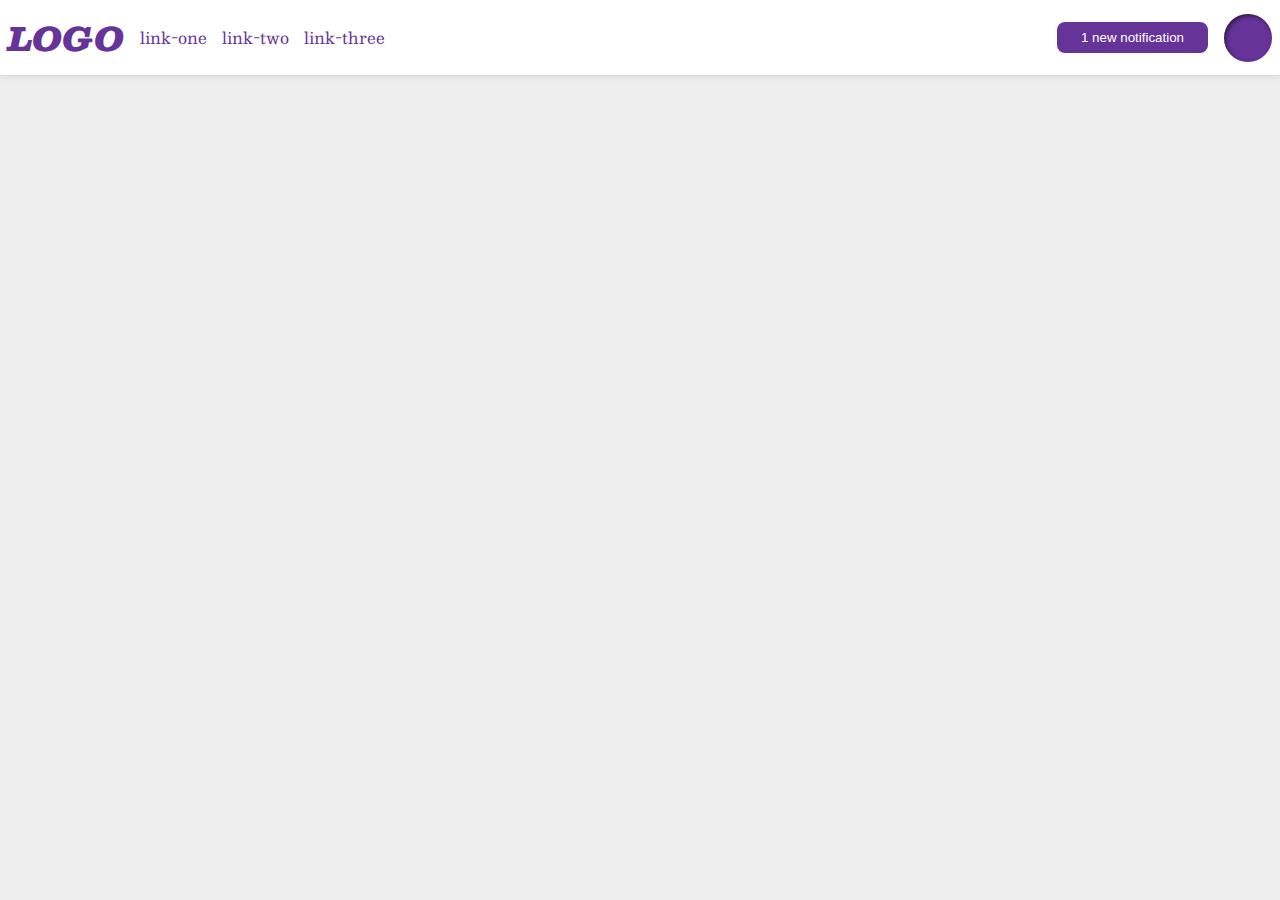
<file: flex/03-flex-header-2/index.html>
<!DOCTYPE html>
<html lang="en">
  <head>
    <meta charset="UTF-8">
    <meta http-equiv="X-UA-Compatible" content="IE=edge">
    <meta name="viewport" content="width=device-width, initial-scale=1.0">
    <title>Flex Header 2</title>
    <link rel="stylesheet" href="style.css">
  </head>
  <body>
    <div class="header">
      <div class="left">
        <div class="logo">
          LOGO
        </div>
        <ul class="links">
          <li><a href="google.com">link-one</a></li>
          <li><a href="google.com">link-two</a></li>
          <li><a href="google.com">link-three</a></li>
        </ul>
      </div>
      <div class="right">
        <button class="notifications">
          1 new notification
        </button>
        <div class="profile-image"></div>
      </div>
    </div>
  </body>
</html>
</file>
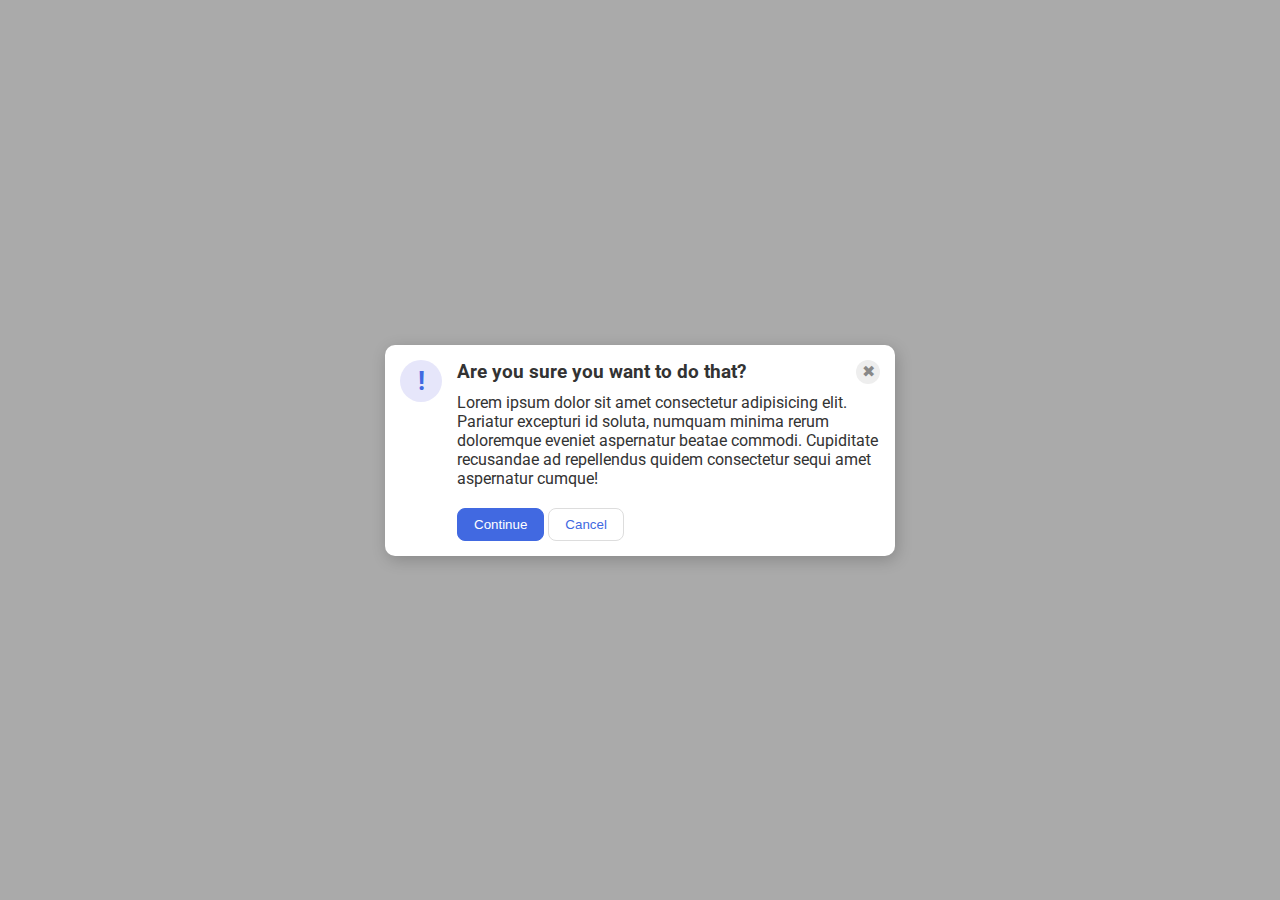
<file: flex/05-flex-modal/index.html>
<!DOCTYPE html>
<html lang="en">
  <head>
    <meta charset="UTF-8">
    <meta http-equiv="X-UA-Compatible" content="IE=edge">
    <meta name="viewport" content="width=device-width, initial-scale=1.0">
    <link rel="stylesheet" href="style.css">
    <title>Modal</title>
  </head>
  <body>
    <div class="modal">
      <div class="icon">!</div>
      <div class="content">
        <div class="header-close">
          <div class="header">Are you sure you want to do that?</div>
          <div class="close-button">✖</div>
        </div>
        <div class="text">Lorem ipsum dolor sit amet consectetur adipisicing elit. Pariatur excepturi id soluta, numquam minima rerum doloremque eveniet aspernatur beatae commodi. Cupiditate recusandae ad repellendus quidem consectetur sequi amet aspernatur cumque!</div>
        <button class="continue">Continue</button>
        <button class="cancel">Cancel</button>
      </div>
    </div>
  </body>
</html>
</file>
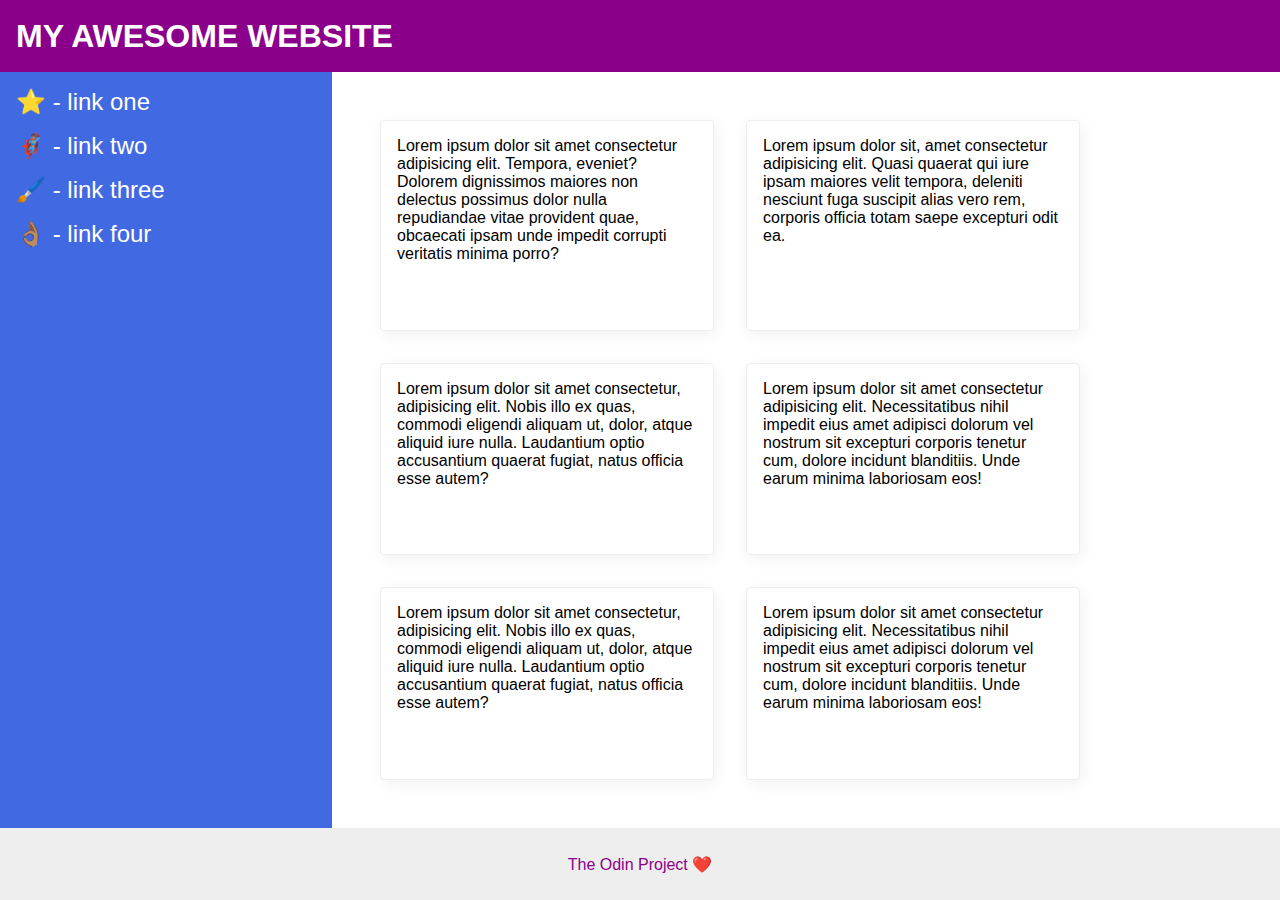
<file: flex/07-flex-layout-2/index.html>
<!DOCTYPE html>
<html lang="en">
  <head>
    <meta charset="UTF-8">
    <meta http-equiv="X-UA-Compatible" content="IE=edge">
    <meta name="viewport" content="width=device-width, initial-scale=1.0">
    <title>The Holy Grail</title>
    <link rel="stylesheet" href="style.css">
  </head>
  <body>
    <div class="header">
      MY AWESOME WEBSITE
    </div>
    <div class="content">
      <div class="sidebar">
        <ul>
          <li><a href="#">⭐ - link one</a></li>
          <li><a href="#">🦸🏽‍♂️ - link two</a></li>
          <li><a href="#">🖌️ - link three</a></li>
          <li><a href="#">👌🏽 - link four</a></li>
        </ul>
      </div>
      <div class="cards">
        <div class="card">Lorem ipsum dolor sit amet consectetur adipisicing elit. Tempora, eveniet? Dolorem dignissimos maiores non delectus possimus dolor nulla repudiandae vitae provident quae, obcaecati ipsam unde impedit corrupti veritatis minima porro?</div>
        <div class="card">Lorem ipsum dolor sit, amet consectetur adipisicing elit. Quasi quaerat qui iure ipsam maiores velit tempora, deleniti nesciunt fuga suscipit alias vero rem, corporis officia totam saepe excepturi odit ea.</div>
        <div class="card">Lorem ipsum dolor sit amet consectetur, adipisicing elit. Nobis illo ex quas, commodi eligendi aliquam ut, dolor, atque aliquid iure nulla. Laudantium optio accusantium quaerat fugiat, natus officia esse autem?</div>
        <div class="card">Lorem ipsum dolor sit amet consectetur adipisicing elit. Necessitatibus nihil impedit eius amet adipisci dolorum vel nostrum sit excepturi corporis tenetur cum, dolore incidunt blanditiis. Unde earum minima laboriosam eos!</div>
        <div class="card">Lorem ipsum dolor sit amet consectetur, adipisicing elit. Nobis illo ex quas, commodi eligendi aliquam ut, dolor, atque aliquid iure nulla. Laudantium optio accusantium quaerat fugiat, natus officia esse autem?</div>
        <div class="card">Lorem ipsum dolor sit amet consectetur adipisicing elit. Necessitatibus nihil impedit eius amet adipisci dolorum vel nostrum sit excepturi corporis tenetur cum, dolore incidunt blanditiis. Unde earum minima laboriosam eos!</div>  
      </div>
    </div>
    
    <div class="footer">
      The Odin Project ❤️
    </div>
  </body>
</html>
</file>
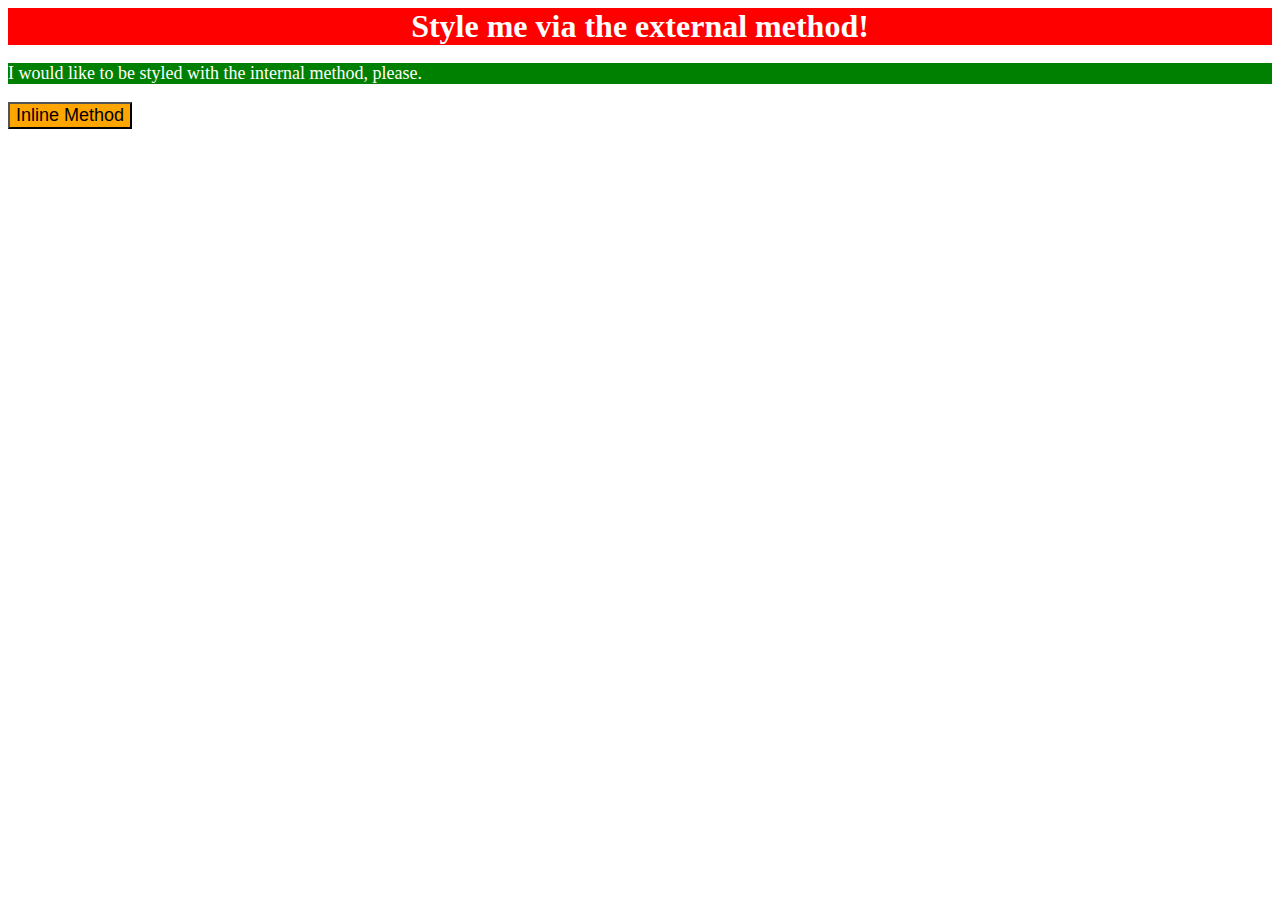
<file: foundations/01-css-methods/index.html>
<!DOCTYPE html>
<html lang="en">
  <head>
    <meta charset="UTF-8">
    <meta http-equiv="X-UA-Compatible" content="IE=edge">
    <meta name="viewport" content="width=device-width, initial-scale=1.0">
    <link rel="stylesheet" href="styles.css">
    <title>Methods for Adding CSS</title>

    <style>
      p {
        background-color: green;
        color: white;
        font-size: 18px;
      }
    </style>
  </head>
  <body>
    <div>Style me via the external method!</div>
    <p>I would like to be styled with the internal method, please.</p>
    <button style="background-color: orange;font-size: 18px">Inline Method</button>
  </body>
</html>
</file>
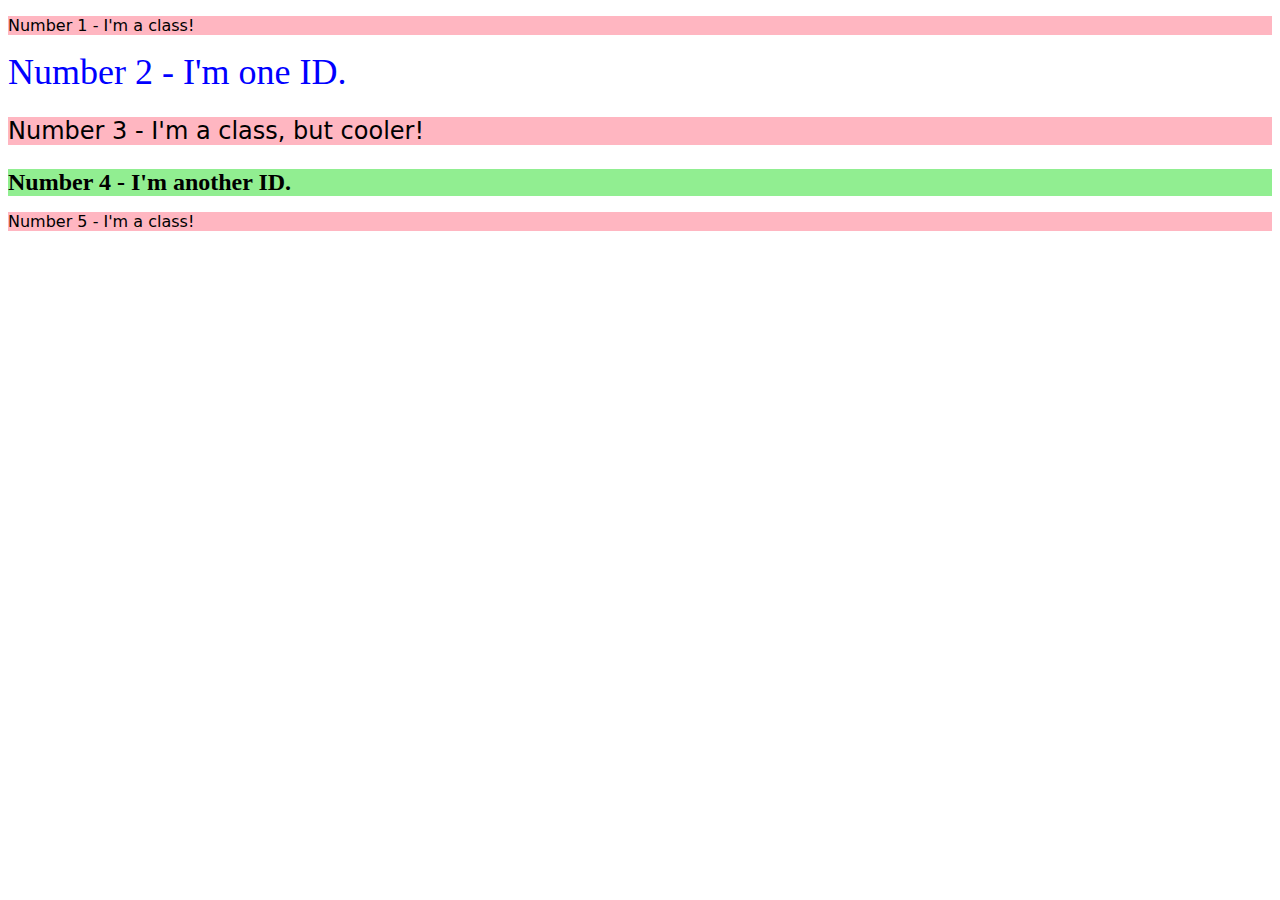
<file: foundations/02-class-id-selectors/index.html>
<!DOCTYPE html>
<html lang="en">
  <head>
    <meta charset="UTF-8">
    <meta http-equiv="X-UA-Compatible" content="IE=edge">
    <meta name="viewport" content="width=device-width, initial-scale=1.0">
    <title>Class and ID Selectors</title>
    <link rel="stylesheet" href="style.css">
  </head>
  <body>
    <p class="odd-numbers">Number 1 - I'm a class!</p>
    <div id="num2">Number 2 - I'm one ID.</div>
    <p class="odd-numbers num3">Number 3 - I'm a class, but cooler!</p>
    <div id="num4">Number 4 - I'm another ID.</div>
    <p class="odd-numbers">Number 5 - I'm a class!</p>
  </body>
</html>
</file>
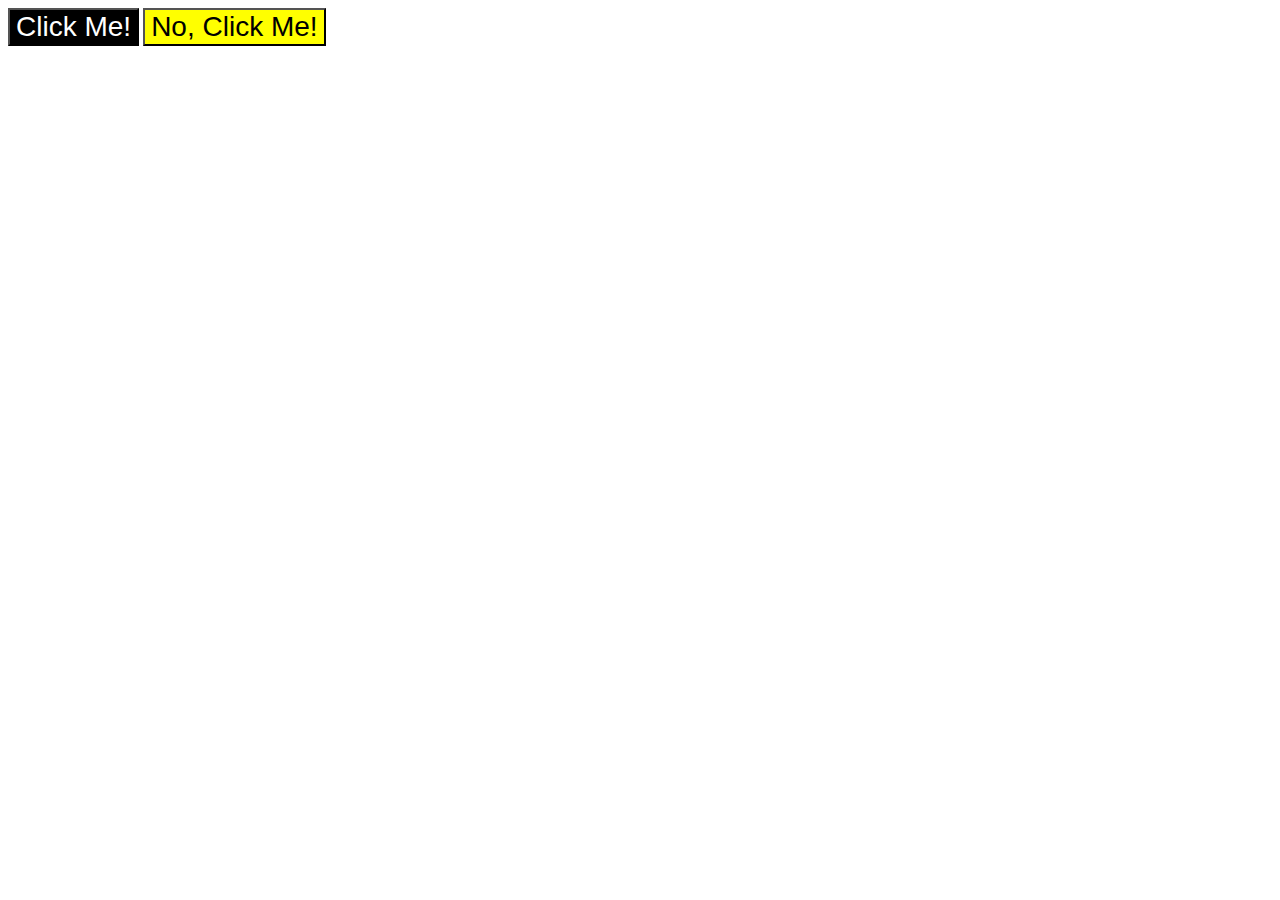
<file: foundations/03-grouping-selectors/index.html>
<!DOCTYPE html>
<html lang="en">
  <head>
    <meta charset="UTF-8">
    <meta http-equiv="X-UA-Compatible" content="IE=edge">
    <meta name="viewport" content="width=device-width, initial-scale=1.0">
    <title>Grouping Selectors</title>
    <link rel="stylesheet" href="style.css">
  </head>
  <body>
    <button class="one">Click Me!</button>
    <button class="two">No, Click Me!</button>
  </body>
</html>
</file>
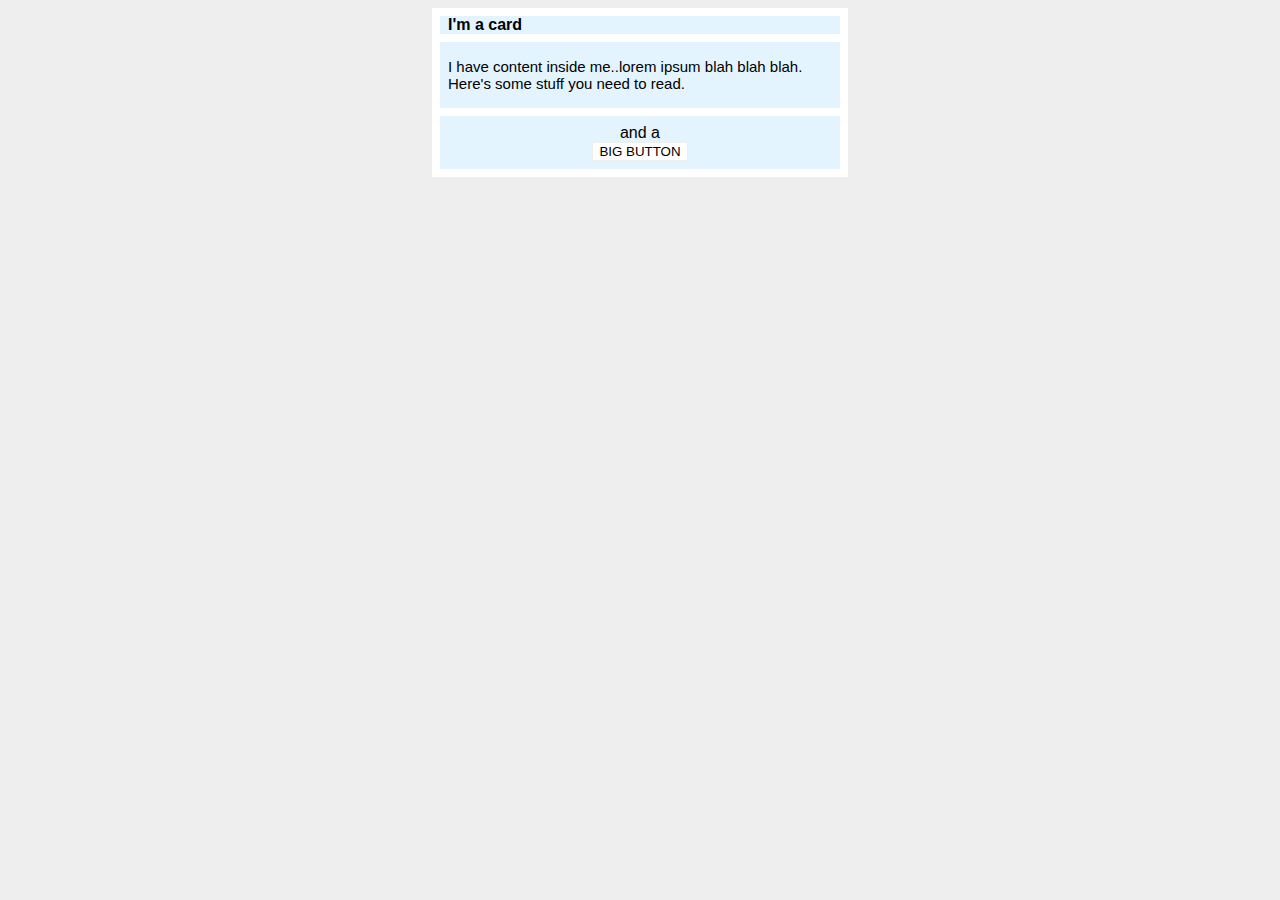
<file: margin-and-padding/02-margin-and-padding-2/index.html>
<!DOCTYPE html>
<html lang="en">
  <head>
    <meta charset="UTF-8">
    <meta http-equiv="X-UA-Compatible" content="IE=edge">
    <meta name="viewport" content="width=device-width, initial-scale=1.0">
    <title>Margin and Padding exercise 2</title>
    <link rel="stylesheet" href="style.css">
  </head>
  <body>
    <div class="card">
      <h1 class="title">I'm a card</h1>
      <div class="content">I have content inside me..lorem ipsum blah blah blah.<span style="display: block;">Here's some stuff you need to read.</span></div>
      <div class="button-container">and a <button>BIG BUTTON</button></div>
    </div>
  </body>
</html>
</file>
<file: flex/03-flex-header-2/style.css>
/* this is some magical font-importing.  
you'll learn about it later. */
@import url('https://fonts.googleapis.com/css2?family=Besley:ital,wght@0,400;1,900&display=swap');

body {
  margin: 0;
  background: #eee;
  font-family: Besley, serif;
}

.header {
  background: white;
  border-bottom: 1px solid #ddd;
  box-shadow: 0 0 8px rgba(0,0,0,.1);
  display: flex;
  justify-content:space-between;
  padding: 8px;
  flex:1 auto;
}
.left {
  display: flex;
  gap: 16px;
  align-items: center;
}
.right {
  display: flex;
  gap: 16px;
  align-items: center;  
}
.profile-image {
  background: rebeccapurple;
  box-shadow: inset 2px 2px 4px rgba(0,0,0,.5);
  border-radius: 50%;
  width: 48px;
  height: 48px;
}

.logo {
  color: rebeccapurple;
  font-size: 32px;
  font-weight: 900;
  font-style: italic;
}

button {
  border: none;
  border-radius: 8px;
  background: rebeccapurple;
  color: white;
  padding: 8px 24px;
}

a {
  /* this removes the line under our links */
  text-decoration: none;
  color: rebeccapurple;
}

ul {
  list-style-type: none;
  display: flex;
  padding: 0px;
  gap: 15px;
}
</file>
<file: flex/05-flex-modal/style.css>
@import url('https://fonts.googleapis.com/css2?family=Roboto:wght@400;700&display=swap');

html, body {
  height: 100%;
}

body {
  font-family: Roboto, sans-serif;
  margin: 0;
  background: #aaa;
  color: #333;
  /* I'll give you this one for free lol */
  display: flex;
  align-items: center;
  justify-content: center;
}

.modal {
  background: white;
  width: 480px;
  border-radius: 10px;
  box-shadow: 2px 4px 16px rgba(0,0,0,.2);
  display: flex;
  padding: 15px;
  gap: 15px;
}

.icon {
  color: royalblue;
  font-size: 26px;
  font-weight: 700;
  background: lavender;
  width: 42px;
  height: 42px;
  border-radius: 50%;
  display: flex;
  align-items: center;
  justify-content: center;
  flex-shrink: 0;
}

.close-button {
  background: #eee;
  border-radius: 50%;
  color: #888;
  font-weight: 400;
  font-size: 16px;
  height: 24px;
  width: 24px;
  display: flex;
  align-items: center;
  justify-content: center;
  /* margin: 15px; */
}
.header-close {
  display: flex;
  justify-content: space-between;
}
.header {
  font-weight: bold;
  font-size: larger;
  margin-bottom: 10px;
}
.text {
  padding-bottom: 20px;
}
button {
  padding: 8px 16px;
  border-radius: 8px;
}

button.continue {
  background: royalblue;
  border: 1px solid royalblue;
  color: white;
}

button.cancel {
  background: white;
  border: 1px solid #ddd;
  color: royalblue;
}
</file>
<file: flex/07-flex-layout-2/style.css>
body {
  font-family: -apple-system, BlinkMacSystemFont, 'Segoe UI', Roboto, Oxygen, Ubuntu, Cantarell, 'Open Sans', 'Helvetica Neue', sans-serif;
  margin: 0;
  min-height: 100vh;
  display: flex;
  flex-direction: column;
}

.header {
  height: 72px;
  background: darkmagenta;
  color: white;
  font-size: 32px;
  font-weight: 900;
  display: flex;
  align-items: center;
  padding-left: 16px;
}

.footer {
  height: 72px;
  background: #eee;
  color: darkmagenta;
  display: flex;
  justify-content: center;
  align-items: center;
}
.content {
  display: flex;
  flex: 1;
}
.sidebar {
  width: 300px;
  background: royalblue;
  flex: 1 0 auto;
  font-size: 24px;
  padding: 16px;
}
.cards {
  display: flex;
  flex-wrap: wrap;
  flex: auto;
  padding: 32px;
}

.card {
  border: 1px solid #eee;
  box-shadow: 2px 4px 16px rgba(0,0,0,.06);
  border-radius: 4px;
  width: 200px;
  margin: 16px;
  padding: 16px;
  width: 300px;
}
a {
  text-decoration: none;
  color: white;
}
ul {
  list-style-type: none;
  margin: 0;
  padding: 0;
}
li {
  margin-bottom: 16px;
}
</file>
<file: foundations/01-css-methods/styles.css>
div {
    color: white;
    background-color: red;
    font-size: 32px;
    text-align: center;
    font-weight: bold;
}
</file>
<file: foundations/02-class-id-selectors/style.css>
.odd-numbers {
    background-color: rgb(255, 182, 193);
    font-family: Verdana, 'DejaVu Sans', sans-serif;
}

#num2 {
    color: #0000ff;
    font-size: 36px;
}

.odd-numbers.num3 {
    font-size: 24px;
}

#num4 {
    background-color: hsl(120, 73%, 75%);
    font-size: 24px;
    font-weight: bold;
}
</file>
<file: foundations/03-grouping-selectors/style.css>
.one {
    background-color: black;
    color: white;
}
.two {
    background-color: yellow;
}
.one, .two {
    font-size: 28px;
    font-family: Helvetica, 'Times New Roman', sans-serif;
}
</file>
<file: margin-and-padding/02-margin-and-padding-2/style.css>
body {
  background: #eee;
  font-family: sans-serif;
}

.card {
  width: 400px;
  background: #fff;
  margin: auto;
  padding: 8px;
}

.title {
  background: #e3f4ff;
  margin-bottom: 8px;
  margin-top: 0px;
  font-size: 16px;
  padding-left: 8px;
}

.content {
  background: #e3f4ff;
  padding-top: 16px;
  padding-bottom: 16px;
  padding-left: 8px;
  padding-right: 8px;
  font-size: 15px;
}

.button-container {
  background: #e3f4ff;
  margin-top: 8px;
  text-align: center;
  padding: 8px;
}

button {
  background: white;
  border: 1px solid #eee;
  display: block;
  margin-left: auto;
  margin-right: auto;
}
</file>
